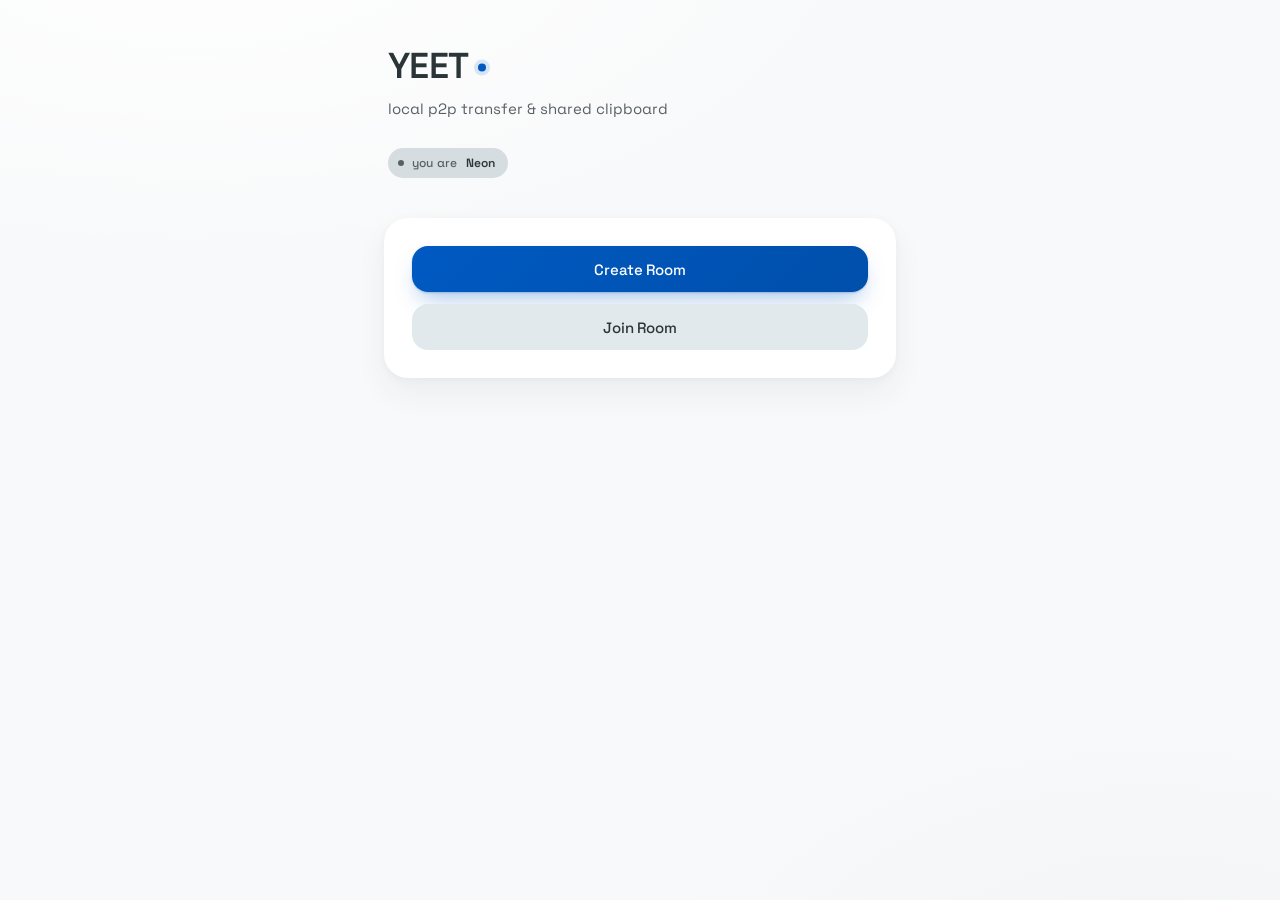
<file: index.html>
<!DOCTYPE html>
<html lang="en">
<head>
  <meta charset="UTF-8">
  <meta name="viewport" content="width=device-width, initial-scale=1.0">
  <title>YEET — Local P2P Transfer</title>
  <link rel="preconnect" href="https://fonts.googleapis.com">
  <link rel="preconnect" href="https://fonts.gstatic.com" crossorigin>
  <link href="https://fonts.googleapis.com/css2?family=Space+Grotesk:wght@400;500;600;700&display=swap" rel="stylesheet">
  <link rel="stylesheet" href="css/style.css">
</head>
<body>

  <!-- Pairing View -->
  <div id="view-pairing" class="view active">
    <div class="container">
      <header class="pairing-header">
        <h1>YEET</h1>
        <p class="tagline">local p2p transfer &amp; shared clipboard</p>
        <p class="device-name">you are <span id="my-name">—</span></p>
      </header>

      <div id="pairing-start" class="pairing-step">
        <button id="btn-create" class="btn btn-primary">Create Room</button>
        <button id="btn-join" class="btn">Join Room</button>
      </div>

      <!-- Initiator flow -->
      <div id="pairing-offer" class="pairing-step hidden">
        <button class="btn-back" data-home>&larr; Start Over</button>
        <p class="step-label">1 / 2 — share this code with the other device</p>
        <textarea id="offer-code" class="code-area" readonly></textarea>
        <button id="btn-copy-offer" class="btn btn-primary">Copy Code</button>
        <p class="step-label">then paste their response code here</p>
        <textarea id="answer-input" class="code-area" placeholder="paste answer words..."></textarea>
        <button id="btn-submit-answer" class="btn btn-primary">Connect</button>
      </div>

      <!-- Joiner flow -->
      <div id="pairing-join" class="pairing-step hidden">
        <button class="btn-back" data-home>&larr; Start Over</button>
        <p class="step-label">1 / 2 — paste the room code</p>
        <textarea id="offer-input" class="code-area" placeholder="paste room words..."></textarea>
        <button id="btn-submit-offer" class="btn btn-primary">Submit</button>
      </div>

      <div id="pairing-answer" class="pairing-step hidden">
        <button class="btn-back" data-home>&larr; Start Over</button>
        <p class="step-label">2 / 2 — share this code back to the other device</p>
        <textarea id="answer-code" class="code-area" readonly></textarea>
        <button id="btn-copy-answer" class="btn btn-primary">Copy Code</button>
        <p class="step-label waiting">waiting for connection...</p>
      </div>

      <!-- SAS verification: shown to both peers after DTLS completes. -->
      <div id="pairing-sas" class="pairing-step hidden">
        <p class="sas-instruction">Read these numbers out loud. The other person should see the same ones.</p>
        <div id="sas-digits" class="sas-digits" aria-live="polite">— —</div>
        <div class="sas-actions">
          <button id="btn-sas-match" class="btn btn-primary">They match</button>
          <button id="btn-sas-mismatch" class="btn btn-primary">They don't match — start over</button>
        </div>
      </div>

      <p id="pairing-status" class="status"></p>
    </div>
  </div>

  <!-- Connected View -->
  <div id="view-connected" class="view">
    <header class="connected-header">
      <div class="header-left">
        <h1>YEET</h1>
        <span id="connection-status" class="status-dot connected"></span>
        <span id="peer-name">—</span>
      </div>
      <button id="btn-disconnect" class="btn btn-small">Disconnect</button>
    </header>

    <div id="message-log" class="message-log"></div>

    <div class="input-bar">
      <textarea id="message-input" class="message-input" placeholder="type or paste..." rows="1"></textarea>
      <button id="btn-send" class="btn btn-primary">Send</button>
    </div>
  </div>

  <!-- Disconnected View -->
  <div id="view-disconnected" class="view">
    <div class="container">
      <h1>YEET</h1>
      <p class="status disconnected">connection lost</p>
      <button id="btn-reconnect" class="btn btn-primary">Reconnect</button>
    </div>
  </div>

  <script type="module" src="js/app.js"></script>
</body>
</html>
</file>
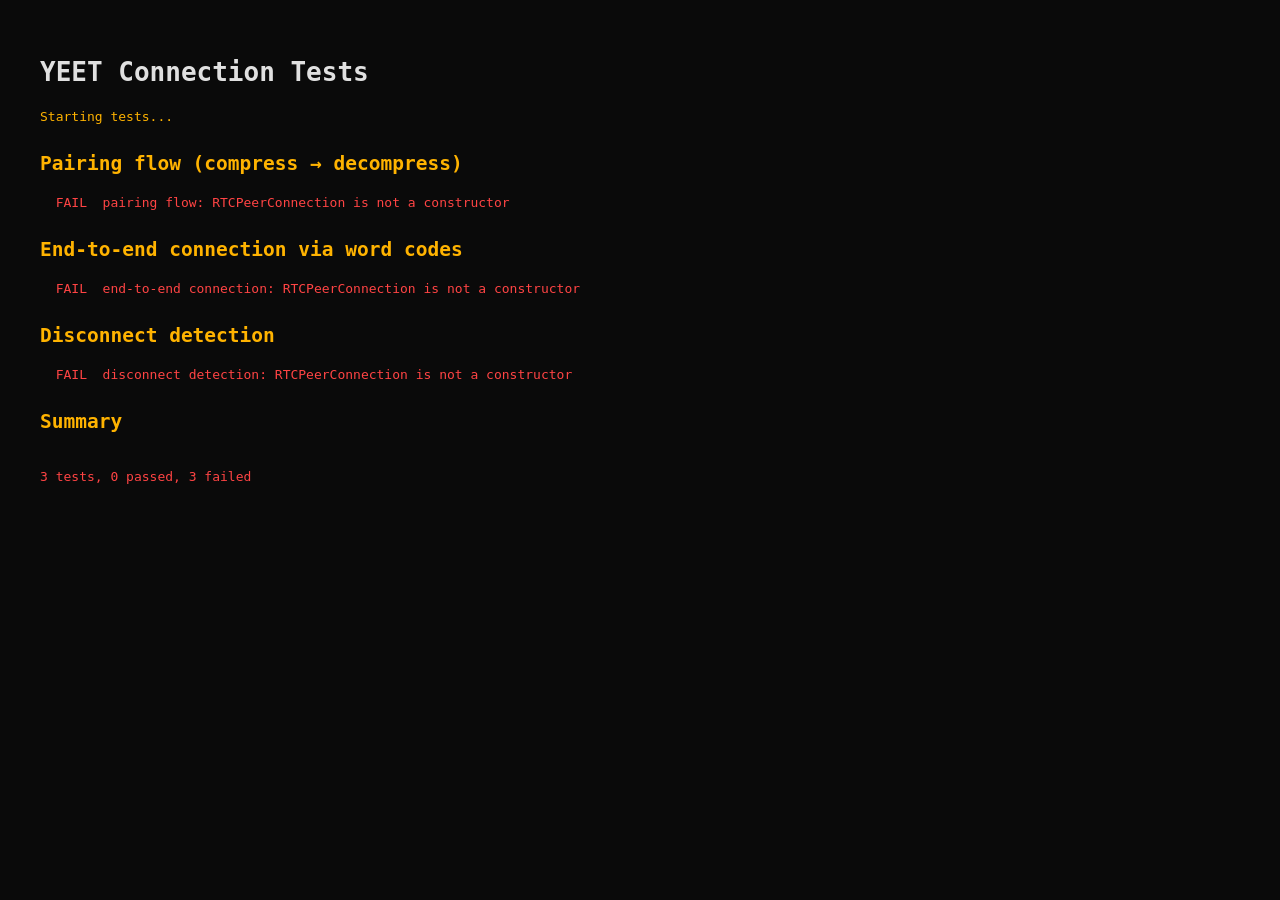
<file: tests/test-connection.html>
<!DOCTYPE html>
<html lang="en">
<head>
  <meta charset="UTF-8">
  <title>YEET — Connection Tests</title>
  <style>
    body { font-family: monospace; background: #0a0a0a; color: #e0e0e0; padding: 2rem; }
    .pass { color: #39ff14; }
    .fail { color: #ff4444; }
    .info { color: #ffb300; }
    pre { margin: 0; padding: 0.25rem 0; }
    h2 { margin-top: 1.5rem; color: #ffb300; }
  </style>
</head>
<body>
  <h1>YEET Connection Tests</h1>
  <div id="log"></div>

  <script type="module">
    import { RTCManager } from '../js/rtc.js';
    import { compress, decompress, generateNonce } from '../js/signaling.js';
    import { computeSAS } from '../js/sas.js';
    import { MSG, encode, decode } from '../js/protocol.js';

    // The browser smoke test exercises the WebRTC + codec stack end-to-end.
    // It does not exercise the SAS confirm UI flow (that lives in app.js);
    // it does verify that both peers compute the same SAS post-DTLS, which
    // is the property the UI flow ultimately depends on.
    const TEST_NONCE = new Uint8Array([0x12, 0x34]);

    const log = document.getElementById('log');
    let passed = 0, failed = 0;

    function print(text, cls = '') {
      const el = document.createElement('pre');
      el.textContent = text;
      if (cls) el.className = cls;
      log.appendChild(el);
    }

    function section(name) {
      const h = document.createElement('h2');
      h.textContent = name;
      log.appendChild(h);
    }

    function ok(name) {
      passed++;
      print(`  PASS  ${name}`, 'pass');
    }

    function fail(name, err) {
      failed++;
      print(`  FAIL  ${name}: ${err}`, 'fail');
    }

    function assert(cond, name, detail = '') {
      if (cond) ok(name);
      else fail(name, detail || 'assertion failed');
    }

    // Wait for a condition with timeout
    function waitFor(fn, timeout = 10000) {
      return new Promise((resolve, reject) => {
        const start = Date.now();
        const check = () => {
          const result = fn();
          if (result) return resolve(result);
          if (Date.now() - start > timeout) return reject(new Error('timeout'));
          setTimeout(check, 50);
        };
        check();
      });
    }

    async function run() {
      print('Starting tests...\n', 'info');

      // --- Test 1: Full pairing flow via compress/decompress ---
      section('Pairing flow (compress → decompress)');

      try {
        const peer1 = new RTCManager();
        const offerSDP = await peer1.createOffer();
        assert(offerSDP.includes('a=fingerprint:sha-256'), 'offer contains fingerprint');
        assert(offerSDP.includes('a=candidate:'), 'offer contains candidate');

        const offerWords = await compress(offerSDP, TEST_NONCE);
        const wordCount = offerWords.split(/\s+/).length;
        print(`    offer word count: ${wordCount}`, 'info');
        assert(wordCount <= 30, `offer is ≤ 30 words (got ${wordCount})`);

        const { sdp: offerRestored, nonce } = await decompress(offerWords);
        assert(offerRestored.includes('a=fingerprint:sha-256'), 'decompressed offer has fingerprint');
        assert(offerRestored.includes('a=candidate:'), 'decompressed offer has candidate');
        assert(offerRestored.includes('m=application 9'), 'decompressed offer has media line');
        assert(nonce[0] === TEST_NONCE[0] && nonce[1] === TEST_NONCE[1], 'nonce round-trips');

        peer1.disconnect();
        ok('full offer compress/decompress cycle');
      } catch (err) {
        fail('pairing flow', err.message);
      }

      // --- Test 2: Two peers connect via word codes ---
      section('End-to-end connection via word codes');

      try {
        const initiator = new RTCManager();
        const joiner = new RTCManager();

        // Track connection states
        let initiatorState = 'new';
        let joinerState = 'new';

        initiator.onStateChange = (s) => { initiatorState = s; };
        joiner.onStateChange = (s) => { joinerState = s; };

        // Step 1: Initiator creates offer, compress to words (with nonce)
        const offerSDP = await initiator.createOffer();
        const sessionNonce = generateNonce();
        const offerWords = await compress(offerSDP, sessionNonce);
        print(`    offer: ${offerWords.split(/\s+/).length} words`, 'info');

        // Step 2: Joiner decompresses offer, creates answer, compress to words
        const { sdp: decompressedOffer, nonce: joinerNonce } = await decompress(offerWords);
        const answerSDP = await joiner.acceptOffer(decompressedOffer);
        const answerWords = await compress(answerSDP, joinerNonce);
        print(`    answer: ${answerWords.split(/\s+/).length} words`, 'info');

        // Step 3: Initiator decompresses answer, accepts it
        const { sdp: decompressedAnswer } = await decompress(answerWords);
        await initiator.acceptAnswer(decompressedAnswer);

        // Step 4: Wait for both sides to connect
        await waitFor(() => initiatorState === 'connected' && joinerState === 'connected');
        ok('both peers reached connected state');

        // Step 4b: Both peers must compute the same SAS over the negotiated certs.
        const fpsI = initiator.getFingerprints();
        const fpsJ = joiner.getFingerprints();
        const sasI = await computeSAS(fpsI.local, fpsI.remote, sessionNonce);
        const sasJ = await computeSAS(fpsJ.local, fpsJ.remote, sessionNonce);
        print(`    SAS (initiator): ${sasI}`, 'info');
        print(`    SAS (joiner):    ${sasJ}`, 'info');
        assert(sasI === sasJ, 'both peers compute matching SAS');

        // Step 5: Exchange messages
        let receivedByJoiner = null;
        let receivedByInitiator = null;

        joiner.onMessage = (data) => { receivedByJoiner = decode(data); };
        initiator.onMessage = (data) => { receivedByInitiator = decode(data); };

        // Initiator sends HELLO
        initiator.send(encode(MSG.HELLO, { name: 'Onyx' }));
        await waitFor(() => receivedByJoiner !== null);
        assert(receivedByJoiner.t === MSG.HELLO, 'joiner received HELLO');
        assert(receivedByJoiner.name === 'Onyx', 'HELLO payload correct');

        // Joiner sends CLIPBOARD
        joiner.send(encode(MSG.CLIPBOARD, { content: 'test message 123' }));
        await waitFor(() => receivedByInitiator !== null);
        assert(receivedByInitiator.t === MSG.CLIPBOARD, 'initiator received CLIPBOARD');
        assert(receivedByInitiator.content === 'test message 123', 'CLIPBOARD payload correct');

        // Reset and test larger message
        receivedByJoiner = null;
        const bigContent = 'A'.repeat(10000);
        initiator.send(encode(MSG.CLIPBOARD, { content: bigContent }));
        await waitFor(() => receivedByJoiner !== null);
        assert(receivedByJoiner.content === bigContent, 'large message (10KB) delivered intact');

        // Test unicode
        receivedByInitiator = null;
        joiner.send(encode(MSG.CLIPBOARD, { content: '🚀 emoji test 世界' }));
        await waitFor(() => receivedByInitiator !== null);
        assert(receivedByInitiator.content === '🚀 emoji test 世界', 'unicode message delivered');

        // Clean disconnect
        initiator.disconnect();
        joiner.disconnect();
        ok('clean disconnect');

      } catch (err) {
        fail('end-to-end connection', err.message);
      }

      // --- Test 3: Disconnect detection ---
      section('Disconnect detection');

      try {
        const peer1 = new RTCManager();
        const peer2 = new RTCManager();

        let peer2State = 'new';
        peer2.onStateChange = (s) => { peer2State = s; };

        const offerSDP = await peer1.createOffer();
        const offerWords = await compress(offerSDP, generateNonce());
        const { sdp: offerSdpRestored, nonce: offerNonce } = await decompress(offerWords);
        const answerSDP = await peer2.acceptOffer(offerSdpRestored);
        const answerWords = await compress(answerSDP, offerNonce);
        const { sdp: answerSdpRestored } = await decompress(answerWords);
        await peer1.acceptAnswer(answerSdpRestored);

        await waitFor(() => peer2State === 'connected');
        ok('peers connected');

        // Close peer1, peer2 should detect disconnect
        peer1.disconnect();
        await waitFor(() => peer2State === 'disconnected' || peer2State === 'failed', 15000);
        assert(
          peer2State === 'disconnected' || peer2State === 'failed',
          `peer2 detected disconnect (state: ${peer2State})`
        );

        peer2.disconnect();
      } catch (err) {
        fail('disconnect detection', err.message);
      }

      // --- Summary ---
      section('Summary');
      print(`\n${passed + failed} tests, ${passed} passed, ${failed} failed`, failed ? 'fail' : 'pass');
      document.title = failed ? `FAIL (${failed}) — YEET Tests` : `PASS (${passed}) — YEET Tests`;
    }

    run();
  </script>
</body>
</html>
</file>
<file: css/style.css>
/* ==========================================================================
   MECHANICAL VELLUM — Industrial Archivist
   Light tonal design system. No 1px sectioning borders; layered surfaces,
   gradient CTAs, glassmorphic floats, ambient shadows, Space Grotesk.
   ========================================================================== */

:root {
  /* Floppy Drive Palette */
  --surface: #f8f9fa;
  --surface-low: #f1f4f6;
  --surface-high: #e2e9ec;
  --surface-highest: #d5dde1;
  --surface-lowest: #ffffff;

  --primary: #005ac2;
  --primary-dim: #004fab;
  --on-primary: #ffffff;

  --on-background: #2b3437;
  --on-surface-variant: #586064;
  --outline-variant: #abb3b7;

  --success: #006b3f;
  --danger: #b3261e;

  /* Ghost border (outline_variant @ 15%) */
  --ghost: rgba(171, 179, 183, 0.35);
  --ghost-strong: rgba(171, 179, 183, 0.6);

  /* Ambient shadow (on_surface @ 4%) */
  --shadow-float: 0 2px 8px rgba(43, 52, 55, 0.04), 0 16px 32px rgba(43, 52, 55, 0.06);
  --shadow-pressed: 0 1px 2px rgba(43, 52, 55, 0.08);
  --shadow-ring: 0 0 0 4px rgba(0, 90, 194, 0.12);

  /* Radii */
  --r-sm: 0.5rem;    /*  8px  */
  --r-md: 0.75rem;   /* 12px  */
  --r-lg: 1rem;      /* 16px — buttons */
  --r-xl: 1.5rem;    /* 24px — containers */
  --r-pill: 999px;

  /* Type */
  --font-display: 'Space Grotesk', system-ui, sans-serif;
  --font-body: 'Space Grotesk', system-ui, sans-serif;

  /* Motion */
  --ease: cubic-bezier(0.4, 0, 0.2, 1);
  --dur-fast: 160ms;
  --dur: 240ms;
  --dur-slow: 360ms;
}

/* ==========================================================================
   Reset
   ========================================================================== */

*, *::before, *::after {
  box-sizing: border-box;
  margin: 0;
  padding: 0;
}

html, body {
  height: 100%;
}

body {
  background: var(--surface);
  color: var(--on-background);
  font-family: var(--font-body);
  font-size: 15px;
  line-height: 1.5;
  font-feature-settings: 'ss01', 'ss02';
  -webkit-font-smoothing: antialiased;
  text-rendering: optimizeLegibility;
  min-height: 100vh;
  /* Subtle tonal gradient background — the archive lightbox */
  background-image:
    radial-gradient(1200px 600px at 15% -10%, var(--surface-lowest) 0%, transparent 60%),
    radial-gradient(900px 500px at 90% 110%, var(--surface-low) 0%, transparent 55%);
  background-attachment: fixed;
}

button, input, textarea {
  font-family: inherit;
  font-size: inherit;
  color: inherit;
}

textarea {
  resize: none;
}

::selection {
  background: rgba(0, 90, 194, 0.18);
  color: var(--on-background);
}

/* ==========================================================================
   Layout
   ========================================================================== */

.view {
  display: none;
  min-height: 100vh;
}

.view.active {
  display: flex;
  flex-direction: column;
}

.hidden {
  display: none !important;
}

.container {
  width: 100%;
  max-width: 560px;
  margin: 0 auto;
  padding: 3rem 1.5rem 4rem;
  flex: 1;
  display: flex;
  flex-direction: column;
  align-items: stretch;
}

/* ==========================================================================
   Typography
   ========================================================================== */

h1, h2, h3 {
  font-family: var(--font-display);
  font-weight: 600;
  letter-spacing: -0.02em;
  color: var(--on-background);
}

h1 {
  font-size: 2.25rem;
  line-height: 1.05;
}

.label-sm {
  font-size: 0.6875rem;
  font-weight: 500;
  letter-spacing: 0.08em;
  text-transform: uppercase;
  color: var(--on-surface-variant);
}

/* ==========================================================================
   Pairing — the editorial landing
   ========================================================================== */

.pairing-header {
  display: grid;
  grid-template-columns: auto 1fr;
  gap: 0.75rem 1rem;
  align-items: start;
  margin-bottom: 2.5rem;
  padding: 0 0.25rem;
}

.pairing-header h1 {
  grid-column: 1 / -1;
  display: inline-flex;
  align-items: baseline;
  gap: 0.6rem;
}

.pairing-header h1::after {
  content: '';
  display: inline-block;
  width: 0.5rem;
  height: 0.5rem;
  border-radius: var(--r-pill);
  background: var(--primary);
  transform: translateY(-0.4rem);
  box-shadow: 0 0 0 4px rgba(0, 90, 194, 0.14);
}

.tagline {
  grid-column: 1 / -1;
  color: var(--on-surface-variant);
  font-size: 0.9375rem;
  max-width: 34ch;
}

.device-name {
  grid-column: 1 / -1;
  margin-top: 1rem;
  display: inline-flex;
  align-items: center;
  gap: 0.5rem;
  padding: 0.375rem 0.75rem 0.375rem 0.625rem;
  width: fit-content;
  background: var(--surface-highest);
  border-radius: var(--r-pill);
  font-size: 0.75rem;
  font-weight: 500;
  color: var(--on-surface-variant);
  letter-spacing: 0.02em;
}

.device-name::before {
  content: '';
  width: 0.375rem;
  height: 0.375rem;
  border-radius: var(--r-pill);
  background: var(--on-surface-variant);
}

.device-name span {
  color: var(--on-background);
  font-weight: 600;
}

/* Pairing steps are layered cards — no borders, just surface tint */

.pairing-step {
  background: var(--surface-lowest);
  border-radius: var(--r-xl);
  padding: 1.75rem;
  display: flex;
  flex-direction: column;
  gap: 1rem;
  box-shadow: var(--shadow-float);
}

#pairing-start {
  gap: 0.75rem;
}

/* ==========================================================================
   Buttons
   ========================================================================== */

.btn {
  position: relative;
  display: inline-flex;
  align-items: center;
  justify-content: center;
  gap: 0.5rem;
  min-height: 2.875rem;
  padding: 0.75rem 1.25rem;
  border: none;
  border-radius: var(--r-lg);
  background: var(--surface-high);
  color: var(--on-background);
  font-family: var(--font-display);
  font-size: 0.9375rem;
  font-weight: 500;
  letter-spacing: -0.005em;
  cursor: pointer;
  transition:
    background var(--dur) var(--ease),
    transform var(--dur-fast) var(--ease),
    box-shadow var(--dur) var(--ease),
    color var(--dur) var(--ease);
}

.btn:hover {
  background: var(--surface-highest);
}

.btn:active {
  transform: translateY(1px);
  box-shadow: var(--shadow-pressed);
}

.btn:focus-visible {
  outline: none;
  box-shadow: var(--shadow-ring);
}

.btn:disabled {
  opacity: 0.5;
  cursor: not-allowed;
  transform: none;
}

.btn-primary {
  background: linear-gradient(135deg, var(--primary) 0%, var(--primary-dim) 100%);
  color: var(--on-primary);
  box-shadow: 0 1px 2px rgba(0, 79, 171, 0.24), 0 12px 24px -8px rgba(0, 90, 194, 0.4);
}

.btn-primary:hover {
  background: linear-gradient(135deg, #0064d4 0%, #00569b 100%);
  box-shadow: 0 1px 2px rgba(0, 79, 171, 0.28), 0 16px 28px -8px rgba(0, 90, 194, 0.48);
}

.btn-primary:active {
  box-shadow: 0 1px 2px rgba(0, 79, 171, 0.3);
}

.btn-small {
  min-height: 2.25rem;
  padding: 0.4rem 0.85rem;
  font-size: 0.8125rem;
  border-radius: var(--r-md);
}

.pairing-step .btn {
  width: 100%;
}

/* Back / ghost text button */

.btn-back {
  align-self: flex-start;
  background: transparent;
  border: none;
  padding: 0.25rem 0.5rem;
  margin: -0.25rem 0 0 -0.5rem;
  font-size: 0.8125rem;
  font-weight: 500;
  color: var(--on-surface-variant);
  cursor: pointer;
  border-radius: var(--r-sm);
  transition: color var(--dur) var(--ease), background var(--dur) var(--ease);
}

.btn-back:hover {
  color: var(--primary);
  background: rgba(0, 90, 194, 0.06);
}

/* ==========================================================================
   Step labels & code areas
   ========================================================================== */

.step-label {
  font-size: 0.75rem;
  font-weight: 500;
  letter-spacing: 0.06em;
  text-transform: uppercase;
  color: var(--on-surface-variant);
  margin-top: 0.25rem;
}

.step-label.waiting {
  color: var(--primary);
  display: inline-flex;
  align-items: center;
  gap: 0.5rem;
}

.step-label.waiting::before {
  content: '';
  width: 0.5rem;
  height: 0.5rem;
  border-radius: var(--r-pill);
  background: var(--primary);
  animation: pulse 1.6s var(--ease) infinite;
}

@keyframes pulse {
  0%, 100% { opacity: 0.35; transform: scale(0.85); }
  50%      { opacity: 1;    transform: scale(1);    }
}

.code-area {
  width: 100%;
  min-height: 6rem;
  padding: 1rem 1.125rem;
  font-family: var(--font-display);
  font-size: 0.9375rem;
  font-weight: 500;
  line-height: 1.6;
  letter-spacing: -0.005em;
  color: var(--on-background);
  background: var(--surface-low);
  border: 1px solid var(--ghost);
  border-radius: var(--r-lg);
  word-break: break-word;
  transition: border-color var(--dur) var(--ease), background var(--dur) var(--ease), box-shadow var(--dur) var(--ease);
}

.code-area::placeholder {
  color: var(--on-surface-variant);
  opacity: 0.7;
}

.code-area:focus {
  outline: none;
  border-color: var(--primary);
  background: var(--surface-lowest);
  box-shadow: var(--shadow-ring);
}

.code-area[readonly] {
  cursor: default;
  color: var(--primary);
  font-weight: 500;
  background: var(--surface-low);
}

/* ==========================================================================
   SAS verification step
   ========================================================================== */

.sas-instruction {
  font-size: 1rem;
  line-height: 1.45;
  color: var(--on-background);
  text-align: center;
  margin: 0.25rem 0 0.5rem;
}

.sas-digits {
  font-family: 'Space Grotesk', ui-monospace, monospace;
  font-variant-numeric: tabular-nums;
  font-weight: 700;
  font-size: clamp(2.4rem, 8vw, 3.5rem);
  letter-spacing: 0.18em;
  text-align: center;
  padding: 1.5rem 1rem;
  background: var(--surface-low);
  border-radius: var(--r-lg);
  color: var(--primary);
  user-select: all;
}

.sas-actions {
  display: flex;
  flex-direction: column;
  gap: 0.6rem;
}

/* Both buttons primary — mismatch is the routine outcome of an attack and
   must not look more dangerous than match. Spec open item resolution. */
.sas-actions .btn { width: 100%; }

/* ==========================================================================
   Status line
   ========================================================================== */

.status {
  margin-top: 1.25rem;
  padding: 0 0.25rem;
  font-size: 0.8125rem;
  font-weight: 500;
  letter-spacing: 0.04em;
  color: var(--on-surface-variant);
  text-align: center;
  min-height: 1.25rem;
}

.status.connecting {
  color: var(--primary);
}

.status.connected {
  color: var(--success);
}

.status.disconnected,
.status.error {
  color: var(--danger);
}

/* ==========================================================================
   Connected View
   ========================================================================== */

#view-connected .container {
  display: none;
}

.connected-header {
  position: sticky;
  top: 0;
  z-index: 10;
  display: flex;
  align-items: center;
  justify-content: space-between;
  gap: 1rem;
  padding: 0.875rem 1.25rem;
  margin: 0.75rem;
  background: rgba(248, 249, 250, 0.72);
  backdrop-filter: blur(16px) saturate(140%);
  -webkit-backdrop-filter: blur(16px) saturate(140%);
  border: 1px solid var(--ghost);
  border-radius: var(--r-xl);
  box-shadow: var(--shadow-float);
}

.header-left {
  display: flex;
  align-items: center;
  gap: 0.75rem;
  min-width: 0;
}

.header-left h1 {
  font-size: 1.0625rem;
  font-weight: 600;
  letter-spacing: -0.01em;
}

/* Status dot — now a soft indicator, not a hard square */
.status-dot {
  position: relative;
  width: 0.5rem;
  height: 0.5rem;
  border-radius: var(--r-pill);
  display: inline-block;
  flex-shrink: 0;
}

.status-dot.connected {
  background: var(--success);
  box-shadow: 0 0 0 4px rgba(0, 107, 63, 0.14);
}

.status-dot.disconnected {
  background: var(--danger);
  box-shadow: 0 0 0 4px rgba(179, 38, 30, 0.14);
}

#peer-name {
  font-size: 0.8125rem;
  font-weight: 500;
  color: var(--on-surface-variant);
  padding: 0.25rem 0.625rem;
  background: var(--surface-highest);
  border-radius: var(--r-pill);
  white-space: nowrap;
  overflow: hidden;
  text-overflow: ellipsis;
  max-width: 10rem;
}

/* ==========================================================================
   Message log
   ========================================================================== */

.message-log {
  flex: 1;
  overflow-y: auto;
  padding: 1rem 1.25rem 7rem;
  display: flex;
  flex-direction: column;
  gap: 0.625rem;
  max-width: 720px;
  width: 100%;
  margin: 0 auto;
  scroll-behavior: smooth;
}

.message-card {
  max-width: 88%;
  padding: 0.75rem 0.9375rem;
  background: var(--surface-lowest);
  border-radius: var(--r-lg);
  box-shadow: 0 1px 2px rgba(43, 52, 55, 0.04);
  font-size: 0.9375rem;
  line-height: 1.5;
  white-space: pre-wrap;
  word-break: break-word;
  animation: card-in var(--dur-slow) var(--ease) both;
}

@keyframes card-in {
  from { opacity: 0; transform: translateY(6px); }
  to   { opacity: 1; transform: translateY(0);    }
}

.message-card.self {
  align-self: flex-end;
  background: linear-gradient(135deg, var(--primary) 0%, var(--primary-dim) 100%);
  color: var(--on-primary);
  border-bottom-right-radius: var(--r-sm);
  box-shadow: 0 1px 2px rgba(0, 79, 171, 0.2), 0 8px 16px -6px rgba(0, 90, 194, 0.28);
}

.message-card.peer {
  align-self: flex-start;
  background: var(--surface-lowest);
  color: var(--on-background);
  border: 1px solid var(--ghost);
  border-bottom-left-radius: var(--r-sm);
}

.message-meta {
  display: flex;
  justify-content: flex-end;
  align-items: center;
  gap: 0.5rem;
  margin-top: 0.5rem;
  font-size: 0.6875rem;
  letter-spacing: 0.04em;
  opacity: 0.75;
}

.message-card.self .message-meta {
  color: rgba(255, 255, 255, 0.85);
}

.message-card.peer .message-meta {
  color: var(--on-surface-variant);
}

.message-meta button {
  font-family: var(--font-display);
  font-size: 0.6875rem;
  font-weight: 500;
  letter-spacing: 0.04em;
  text-transform: uppercase;
  background: transparent;
  border: 1px solid var(--ghost-strong);
  color: inherit;
  padding: 0.2rem 0.55rem;
  border-radius: var(--r-pill);
  cursor: pointer;
  transition: background var(--dur) var(--ease), border-color var(--dur) var(--ease);
}

.message-card.self .message-meta button {
  border-color: rgba(255, 255, 255, 0.4);
}

.message-meta button:hover {
  background: rgba(43, 52, 55, 0.06);
}

.message-card.self .message-meta button:hover {
  background: rgba(255, 255, 255, 0.16);
}

/* ==========================================================================
   Input bar — floating glass dock
   ========================================================================== */

.input-bar {
  position: fixed;
  left: 50%;
  bottom: 1rem;
  transform: translateX(-50%);
  width: calc(100% - 1.5rem);
  max-width: 720px;
  display: flex;
  align-items: flex-end;
  gap: 0.5rem;
  padding: 0.5rem 0.5rem 0.5rem 0.75rem;
  background: rgba(248, 249, 250, 0.78);
  backdrop-filter: blur(20px) saturate(160%);
  -webkit-backdrop-filter: blur(20px) saturate(160%);
  border: 1px solid var(--ghost);
  border-radius: var(--r-xl);
  box-shadow: var(--shadow-float);
  z-index: 10;
}

.message-input {
  flex: 1;
  padding: 0.75rem 0.5rem;
  min-height: 2.75rem;
  max-height: 10rem;
  font-size: 0.9375rem;
  line-height: 1.5;
  color: var(--on-background);
  background: transparent;
  border: none;
  outline: none;
}

.message-input::placeholder {
  color: var(--on-surface-variant);
  opacity: 0.7;
}

.input-bar .btn {
  border-radius: var(--r-lg);
  padding: 0.75rem 1.25rem;
  min-height: 2.75rem;
  flex-shrink: 0;
}

/* ==========================================================================
   Disconnected view
   ========================================================================== */

#view-disconnected .container {
  justify-content: center;
  align-items: center;
  gap: 1.25rem;
  text-align: center;
}

#view-disconnected h1 {
  font-size: 1.75rem;
}

#view-disconnected .btn {
  min-width: 12rem;
}

/* ==========================================================================
   Responsive polish
   ========================================================================== */

@media (max-width: 560px) {
  h1 { font-size: 1.875rem; }
  .container { padding: 2rem 1rem 3rem; }
  .pairing-step { padding: 1.25rem; }
  .connected-header { margin: 0.5rem; padding: 0.75rem 1rem; }
  #peer-name { max-width: 7rem; }
}

@media (prefers-reduced-motion: reduce) {
  *, *::before, *::after {
    animation-duration: 0.01ms !important;
    transition-duration: 0.01ms !important;
  }
}
</file>
